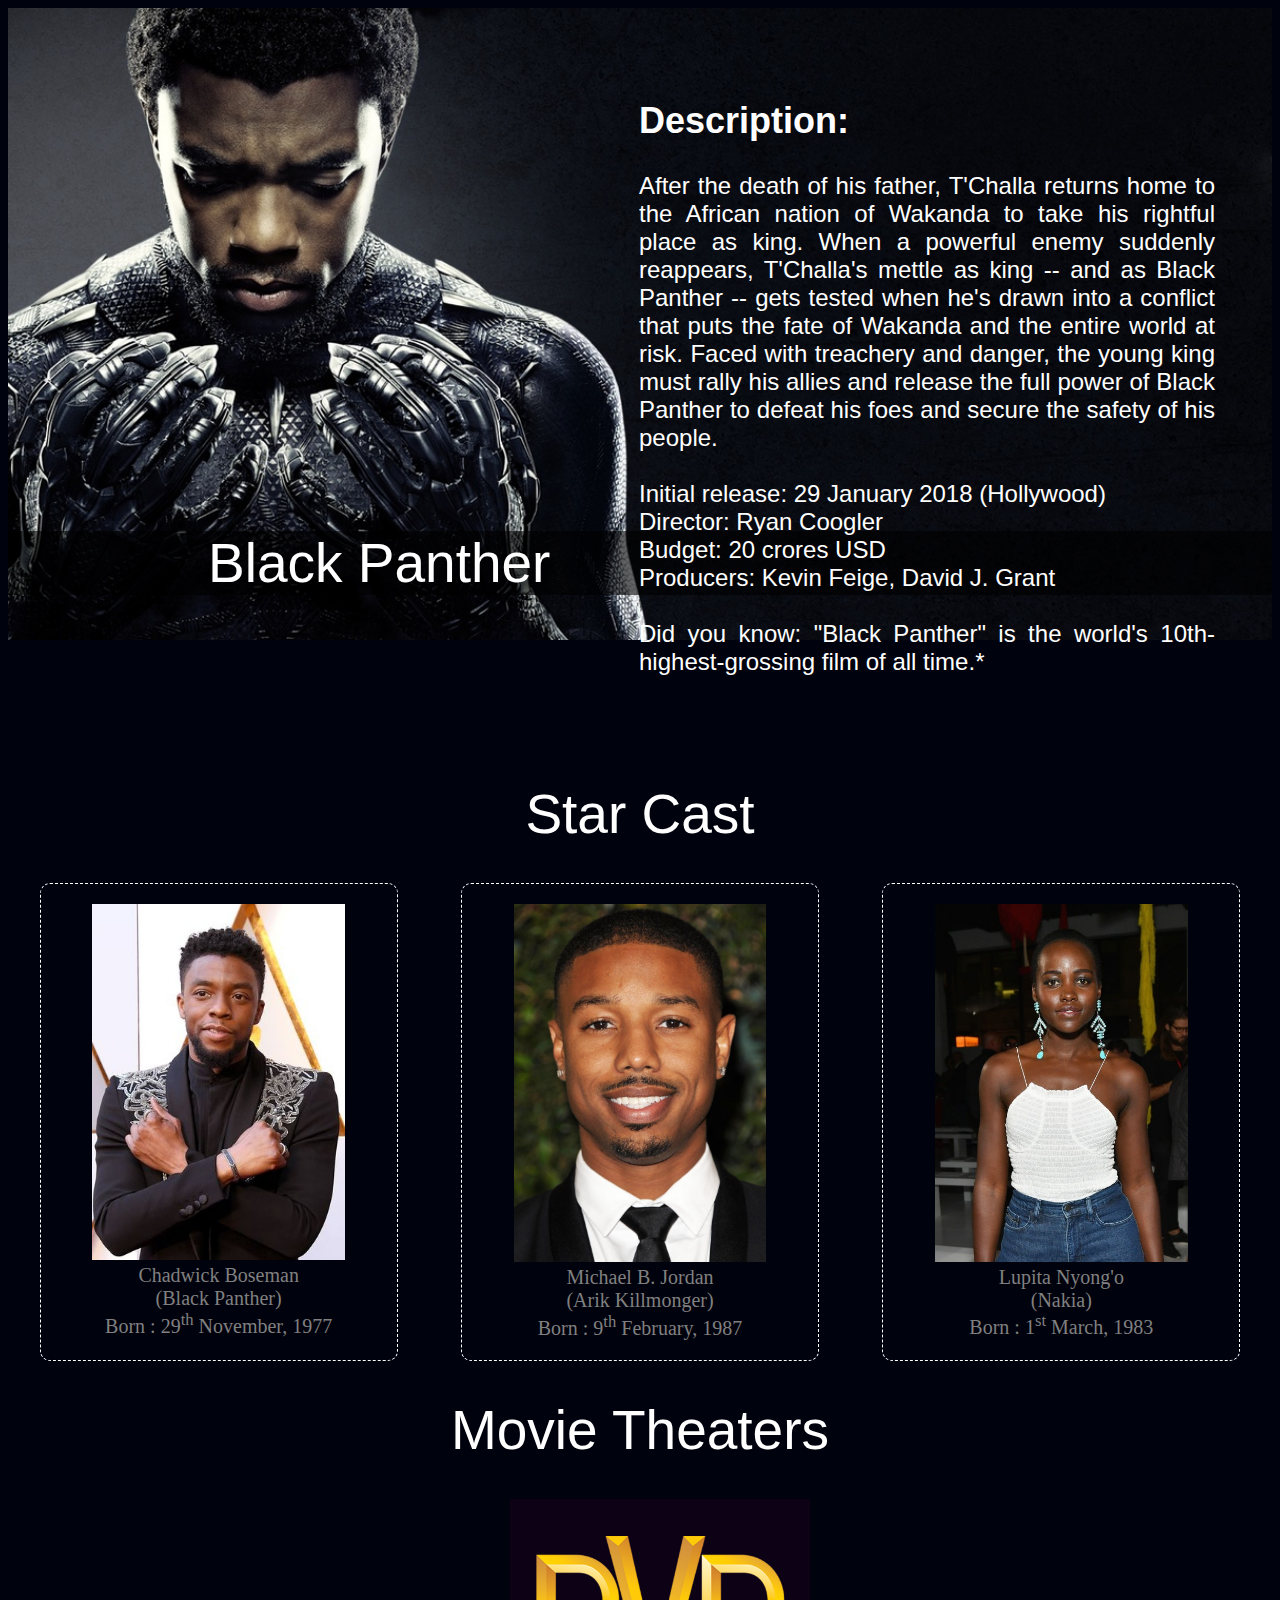
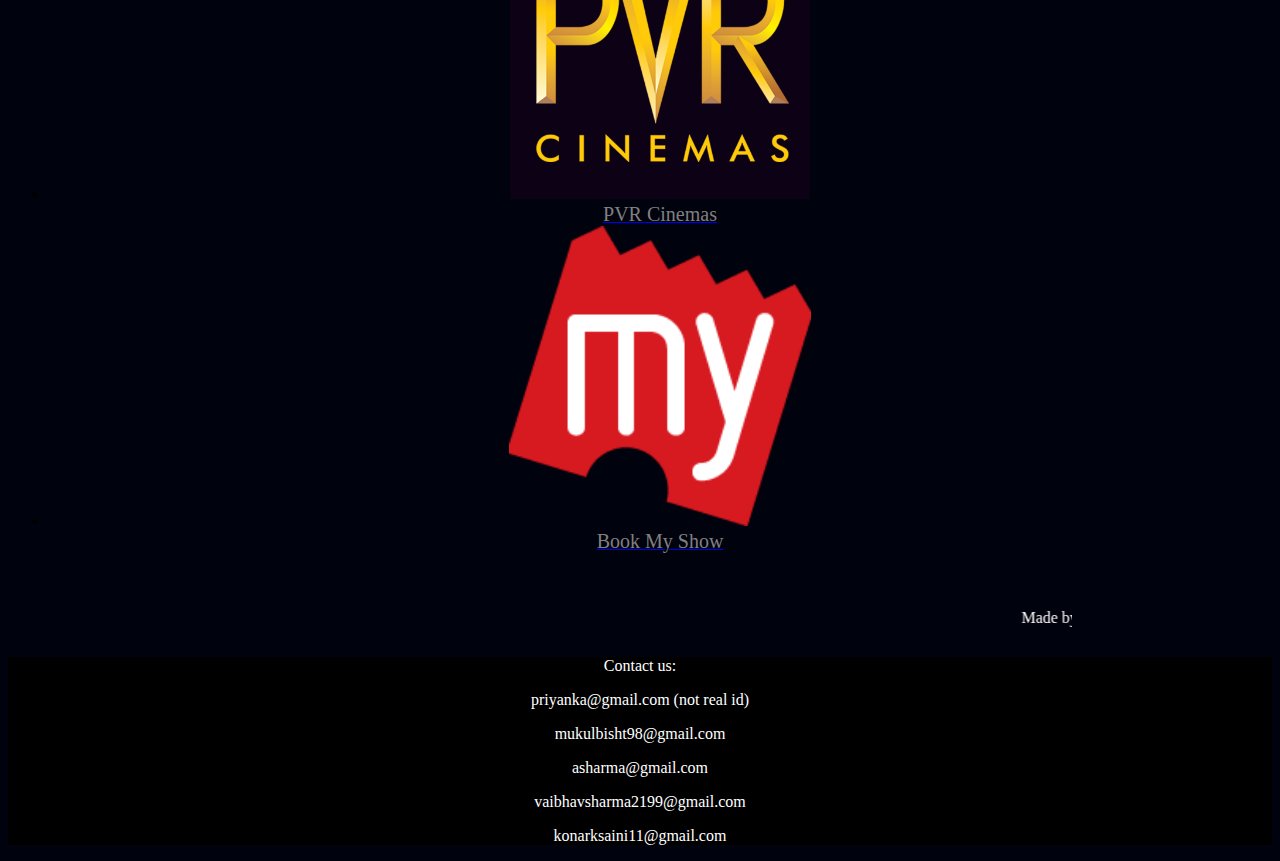
<file: index.html>
<!DOCTYPE html>
<html lang="en">

<head>
    <meta charset="UTF-8">
    <meta name="viewport" content="width=device-width, initial-scale=1.0">
    <meta http-equiv="X-UA-Compatible" content="ie=edge">
    <title>Black Panther</title>
    <link rel="stylesheet" media="screen and (min-width: 580px)" href="CSS/main.css">
    <link rel="stylesheet" media="screen and (max-width: 579px)" href="CSS/phone.css">

</head>

<body>
    <div class="main-view">
        <img class="main-image" src="Media/blackPanther.jpeg" alt="Main Image">
        <img class="main-image-phone" src="Media/blackPanther-phone.jpeg" alt="Main Image Phone">
        <div class="dark-theme">
            <h1 class="title">Black Panther</h1>
        </div>
        <div class="desc">
            <h2>Description: </h2> After the death of his father, T'Challa returns home to the African nation of Wakanda to take his rightful place as king. When a powerful enemy suddenly reappears, T'Challa's mettle as king -- and as Black Panther -- gets tested when he's
            drawn into a conflict that puts the fate of Wakanda and the entire world at risk. Faced with treachery and danger, the young king must rally his allies and release the full power of Black Panther to defeat his foes and secure the safety of
            his people.<br><br>Initial release: 29 January 2018 (Hollywood)<br>Director: Ryan Coogler<br>Budget: 20 crores USD<br>Producers: Kevin Feige, David J. Grant<br><br>Did you know: "Black Panther" is the world's 10th-highest-grossing film of
            all time.*
            <br>
        </div>
    </div>
    <div class="sub-view">
        <center>
            <h1 class="title title2">Star Cast</h1>
        </center>
        <div class="star-cast">
            <div class="star">
                <center>
                    <img class="star-img" src="Media/chadwich.jpg" alt="chadwich"><br>
                    <fig class="a">Chadwick Boseman<br>(Black Panther)<br><span>Born : 29<sup>th</sup> November, 1977</span></fig>
                </center>
            </div>
            <div class="star">
                <center>
                    <img class="star-img" src="Media/jordan.jpg" alt="jordan"><br>
                    <fig class="a">Michael B. Jordan<br>(Arik Killmonger)<br><span>Born : 9<sup>th</sup> February, 1987</span></fig>
                </center>
            </div>
            <div class="star">
                <center>
                    <img class="star-img" src="Media/lupita.jpg" alt="lupita"><br>
                    <fig class="a">Lupita Nyong'o<br>(Nakia)<br><span>Born : 1<sup>st</sup> March, 1983</span></fig>
                </center>
            </div>
        </div>
    </div>
    <div>
        <center>
            <h1 class="title title2">Movie Theaters</h1>
            <ul>
                <li><a href="https://www.pvrcinemas.com/comingsoon/Chandigarh/black-panther/NHO00010857" target="_blank">
                    <img class="logo" src="Media/pvr.png" alt="pvrcinemas"><br>
                    <fig class="a">PVR Cinemas</fig>
                </a></li>
                <li><a href="https://in.bookmyshow.com/buytickets/black-panther-3d-chandigarh/movie-chd-ET00046523-MT/20180412" target="_blank">
                    <img class="logo" src="Media/book-my-show.png" alt="pvrcinemas"><br>
                    <fig class="a">Book My Show</fig>
                </a></li>
            </ul>
        </center>

    </div>
    <div class="footer">
        <marquee direction="left">Made by : VDMK & Priyanka *We do not own this information... all rights goes to Wikipedia.org</marquee>
    </div>
    <div class="black">
        <center padding="20px">
            <p>Contact us:</p>
            <p>priyanka@gmail.com (not real id)</p>
            <p>mukulbisht98@gmail.com</p>
            <p>asharma@gmail.com</p>
            <p>vaibhavsharma2199@gmail.com</p>
            <p>konarksaini11@gmail.com</p>
        </center>
    </div>
</body>

</html>
</file>
<file: CSS/main.css>
body {
  background-color: rgb(0, 2, 13);
  -ms-overflow-style: none;
  scrollbar-width: none;
}

body::-webkit-scrollbar {
  display: none;
}

.main-view {
  width: 100%;
  height: 100%;
}

.main-image {
  width: 100%;
  height: 100%;
}

.main-image-phone {
  display: none;
}

.dark-theme {
  width: 100%;
  position: relative;
  margin: 0px;
  top: -150px;
  background-color: rgba(0, 0, 0, 0.6);
}

.title {
  font-family: sans-serif;
  font-weight: 300;
  color: white;
  padding-left: 200px;
  font-size: 55px;
}

.title2 {
  padding: 0px;
}

.desc {
  width: 45%;
  position: absolute;
  top: 70px;
  right: 30px;
  color: white;
  font-size: 24px;
  text-align: justify;
  padding-right: 35px;
  font-family: sans-serif;
  font-weight: 300;
}

.sub-view {
  padding: 0px;
  margin: 0px;
  width: 100%;
}

.star-cast {
  width: 100%;
  display: flex;
  flex-wrap: wrap;
  justify-content: space-around;
}

.star {
  width: 25%;
  border: 1px dashed white;
  border-radius: 10px;
  padding: 20px;
}

.star-img {
  width: 80%;
  heigth: 80%a;
}

.a {
  color: gray;
  font-size: 20px;
  font-weight: 300;
}

.logo {
  height: 300px;
}

.footer {
  color: white;
  padding-top: 40px;
  padding-bottom: 10px;
  padding-left: 200px;
  padding-right: 200px;
}

.black {
  color: white;
  margin: 0px;
  background-color: black;
}
</file>
<file: CSS/phone.css>
body {
    background-color: rgb(0, 2, 13);
    margin: 20px;
}

.main-view {
    width: 100%;
    height: 100%;
}

.main-image {
    display: none;
}

.main-image-phone {
    width: 100%;
    height: 100%;
}

.dark-theme {
    width: 100%;
    position: relative;
    margin: 0px;
    top: -150px;
    background-color: rgba(0, 0, 0, 0.6);
}

.title {
    font-family: sans-serif;
    font-weight: 300;
    color: white;
    padding-left: 10%;
    font-size: 40px;
}

.title2 {
    padding: 0px;
}

.desc {
    color: white;
    font-size: 20px;
    text-align: justify;
    padding: 10px;
    font-family: sans-serif;
    font-weight: 300;
}

.sub-view {
    padding: 0px;
    margin: 0px;
    width: 100%;
}

.star-cast {
    width: 100%;
    display: flex;
    flex-wrap: wrap;
    justify-content: space-around;
}

.star {
    width: 100%;
    border: 1px dashed white;
    border-radius: 10px;
    padding: 20px;
    margin-bottom: 20px;
}

.star-img {
    width: 80%;
    heigth: 80%a;
}

.a {
    color: gray;
    font-size: 20px;
    font-weight: 300;
}

ul {
    margin-left: -5%;
}

.logo {
    width: 200px;
}

.footer {
    display: none;
}
.black {
    color: white;
    margin: 0px;
    background-color: black;
}
</file>
